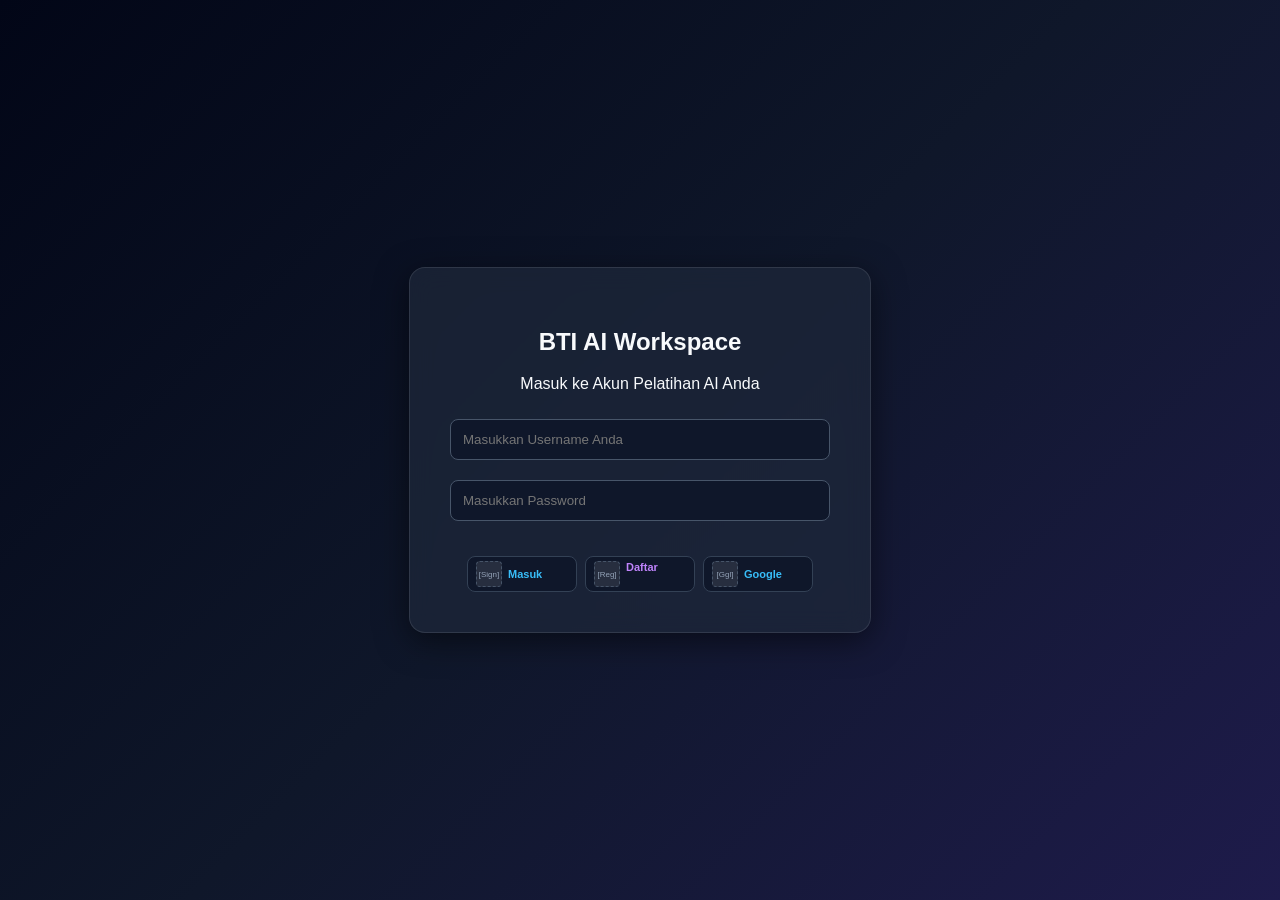
<file: index.html>
<!DOCTYPE html>
<html lang="id">
<head>
    <meta charset="UTF-8">
    <meta name="viewport" content="width=device-width, initial-scale=1.0">
    <title>BTI AI Workspace - Pro Notulen dan Asisten Kerja</title>
    <link rel="stylesheet" href="style.css">
</head>
<body>

    <!-- ================= BOX LOGIN UTAMA ================= -->
    <div id="auth-page" class="login-container">
        <div class="login-card">
            <h2>BTI AI Workspace</h2>
            <p>Masuk ke Akun Pelatihan AI Anda</p>
            <div class="input-group">
                <input type="text" id="username" placeholder="Masukkan Username Anda">
                <input type="password" id="password" placeholder="Masukkan Password">
            </div>
            
            <!-- 3 Tombol Berjajar ke Samping -->
            <div class="auth-action-row">
                <div class="auth-btn-wrapper" onclick="prosesLogin()">
                    <div class="logo-placeholder">[Sign]</div>
                    <button type="button">Masuk</button>
                </div>
                
                <!-- Tombol ini sekarang langsung pindah ke file html kedua -->
                <a href="daftar.html" class="auth-btn-wrapper">
                    <div class="logo-placeholder">[Reg]</div>
                    <span class="btn-text-purple">Daftar</span>
                </a>

                <div class="auth-btn-wrapper" onclick="loginDenganGoogle()">
                    <div class="logo-placeholder">[Ggl]</div>
                    <button type="button" class="btn-google-text">Google</button>
                </div>
            </div>
        </div>
    </div>

    <!-- ================= HALAMAN UTAMA APLIKASI (DASHBOARD) ================= -->
    <div id="main-app" class="app-wrapper hidden">
        <aside class="sidebar">
            <div class="profile-summary">
                <div class="avatar">[User Image]</div>
                <h4 id="user-display">User BTI</h4>
                <span>Status: Anggota Premium</span>
            </div>
            <nav>
                <button class="nav-btn active" onclick="pindahTab('home')">Home (Notulen AI)</button>
                <button class="nav-btn" onclick="pindahTab('asisten')">Asisten Kinerja dan Translate</button>
                <button class="nav-btn" onclick="pindahTab('history')">Riwayat Rekaman (History)</button>
                <button class="nav-btn" onclick="pindahTab('profil')">Profil Saya</button>
            </nav>
            <button class="logout-btn" onclick="prosesLogout()">Keluar</button>
        </aside>

        <main class="content-area">
            <!-- TAB 1: HOME -->
            <section id="tab-home" class="tab-content">
                <h2>Asisten Notulen Rapat Otomatis AI</h2>
                <div class="control-panel">
                    <div class="status-zone">
                        <span id="record-indicator" class="indicator"></span>
                        <span id="status-text">Status: Siap merekam rapat baru</span>
                    </div>
                    <div class="btn-group">
                        <button id="btn-start" onclick="mulaiRekam()">Mulai Rekam</button>
                        <button id="btn-stop" onclick="berhentiRekam()" class="btn-danger" disabled>Selesai Rapat</button>
                    </div>
                </div>
                <div class="dashboard-zone">
                    <div class="result-box">
                        <h3>Transkrip Audio Mentah</h3>
                        <textarea id="transkrip-output" placeholder="Suara rapat Anda..." readonly></textarea>
                    </div>
                    <div class="result-box highlight">
                        <h3>Ringkasan AI (Poin dan Keputusan)</h3>
                        <textarea id="ringkasan-output" placeholder="AI akan merangkum di sini..." readonly></textarea>
                    </div>
                </div>
                <div class="action-footer">
                    <button id="btn-download" onclick="unduhNotulen()" class="btn-success" disabled>Unduh Hasil Notulen</button>
                </div>
            </section>

            <!-- TAB 2: ASISTEN KINERJA & TRANSLATE -->
            <section id="tab-asisten" class="tab-content hidden">
                <h2>Asisten Kinerja dan Penerjemah AI</h2>
                <p>Gunakan fitur ini untuk menerjemahkan notulen atau meminta saran optimasi kerja ke AI.</p>
                <div class="asisten-grid">
                    <div class="input-box">
                        <h3>Masukkan Teks / Catatan Kerja</h3>
                        <textarea id="asisten-input" placeholder="Ketik teks kerja atau tempel notulen rapat di sini..."></textarea>
                        <div class="opsi-asisten">
                            <select id="pilihan-bahasa">
                                <option value="Inggris">Terjemahkan ke Inggris</option>
                                <option value="Jepang">Terjemahkan ke Jepang</option>
                                <option value="Arab">Terjemahkan ke Arab</option>
                            </select>
                            <button onclick="prosesAsisten('translate')">Jalankan Translate</button>
                            <button onclick="prosesAsisten('kinerja')" class="btn-purple">Analisis Tips Kerja</button>
                        </div>
                    </div>
                    <div class="input-box text-light">
                        <h3>Hasil Analisis dan Terjemahan AI</h3>
                        <textarea id="asisten-output" placeholder="Hasil respon AI cerdas akan muncul di sini..." readonly></textarea>
                    </div>
                </div>
            </section>

            <!-- TAB 3: HISTORY -->
            <section id="tab-history" class="tab-content hidden">
                <h2>Riwayat Rekaman Anda (Saved History)</h2>
                <p>Data tersimpan otomatis dengan aman di repositori lokal browser Anda.</p>
                <div id="history-list" class="history-container"></div>
            </section>

            <!-- TAB 4: PROFIL -->
            <section id="tab-profil" class="tab-content hidden">
                <h2>Profil Pengguna Aplikasi</h2>
                <div class="profile-card">
                    <div class="profile-avatar">[Profile Logo]</div>
                    <div class="profile-details">
                        <p><strong>Nama Pengguna:</strong> <span id="prof-nama">User BTI</span></p>
                        <p><strong>Program Pelatihan:</strong> Bina Talenta Indonesia (BTI)</p>
                        <p><strong>Sistem AI Core:</strong> Google Gemini 1.5 Flash (API Integrator)</p>
                        <p><strong>Metode Enkripsi:</strong> Local Session Token</p>
                    </div>
                </div>
            </section>
        </main>
    </div>

    <script src="script.js"></script>
</body>
</html>
</file>
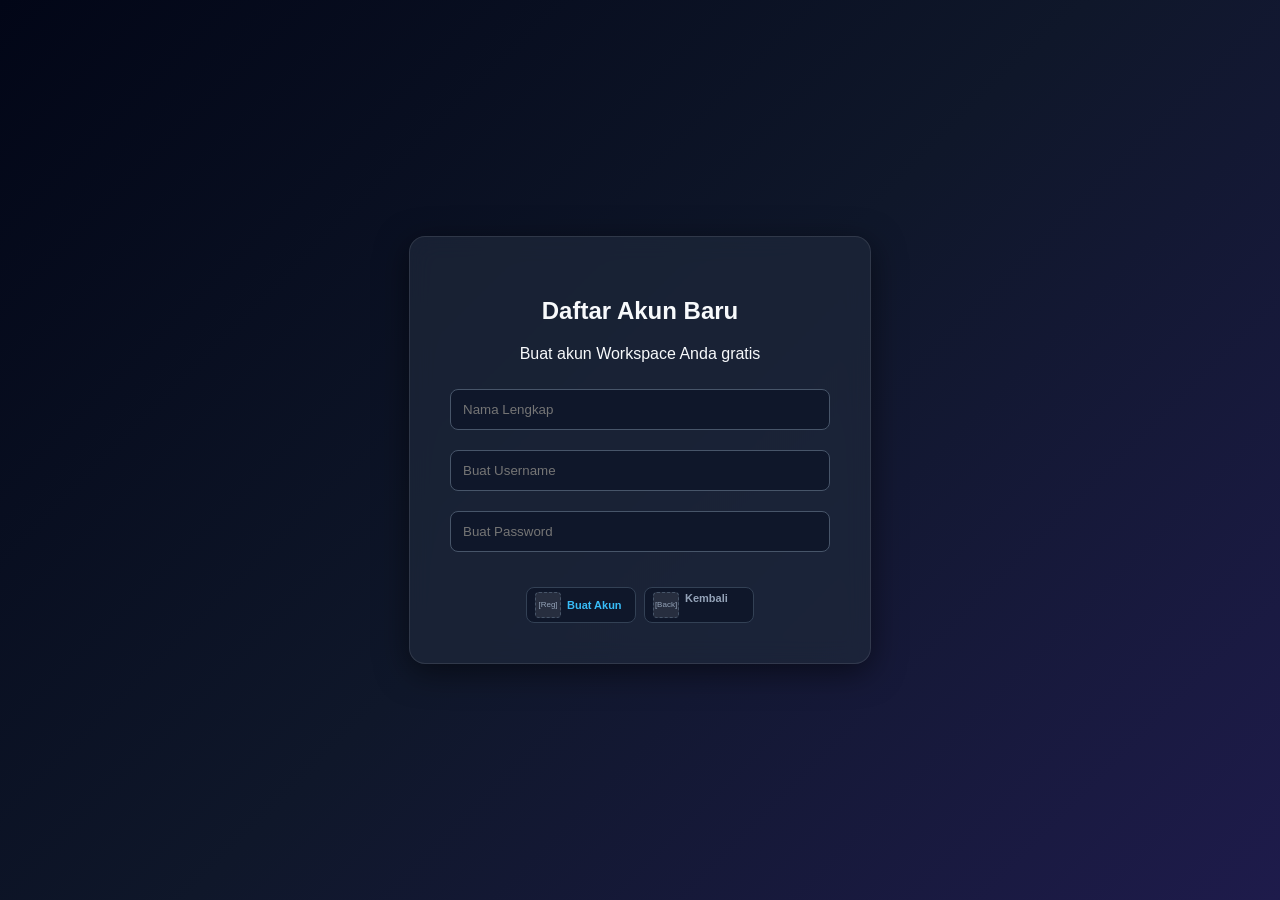
<file: daftar.html>
<!DOCTYPE html>
<html lang="id">
<head>
    <meta charset="UTF-8">
    <meta name="viewport" content="width=device-width, initial-scale=1.0">
    <title>Daftar Akun Baru - BTI Workspace</title>
    <link rel="stylesheet" href="style.css">
</head>
<body>

    <div class="login-container">
        <div class="login-card">
            <h2>Daftar Akun Baru</h2>
            <p>Buat akun Workspace Anda gratis</p>
            <div class="input-group">
                <input type="text" id="reg-name" placeholder="Nama Lengkap">
                <input type="text" id="reg-username" placeholder="Buat Username">
                <input type="password" id="reg-password" placeholder="Buat Password">
            </div>
            
            <div class="auth-action-row">
                <div class="auth-btn-wrapper" onclick="prosesRegister()">
                    <div class="logo-placeholder">[Reg]</div>
                    <button type="button" class="btn-purple-text">Buat Akun</button>
                </div>
                
                <!-- Kembali ke file HTML pertama -->
                <a href="index.html" class="auth-btn-wrapper">
                    <div class="logo-placeholder">[Back]</div>
                    <span class="btn-secondary-text">Kembali</span>
                </a>
            </div>
        </div>
    </div>

    <script src="script.js"></script>
</body>
</html>
</file>
<file: style.css>
:root {
    --bg-dark: #0f172a;
    --card-bg: rgba(30, 41, 59, 0.7);
    --neon-blue: #38bdf8;
    --neon-green: #4ade80;
    --text-white: #f8fafc;
}

body {
    font-family: 'Segoe UI', Tahoma, Geneva, Verdana, sans-serif;
    background: linear-gradient(135deg, #020617, #0f172a, #1e1b4b);
    color: var(--text-white);
    margin: 0;
    padding: 0;
    min-height: 100vh;
}

/* --- PANEL AUTENTIKASI --- */
.login-container {
    height: 100vh;
    display: flex;
    justify-content: center;
    align-items: center;
}
.login-card {
    background: var(--card-bg);
    backdrop-filter: blur(12px);
    padding: 40px;
    border-radius: 16px;
    border: 1px solid rgba(255,255,255,0.1);
    text-align: center;
    box-shadow: 0 8px 32px rgba(0,0,0,0.5);
    max-width: 380px;
    width: 100%;
}
.input-group input {
    width: 100%;
    padding: 12px;
    margin: 10px 0;
    box-sizing: border-box;
    border-radius: 8px;
    border: 1px solid #475569;
    background: #0f172a;
    color: white;
}

/* --- TIGA TOMBOL RATA SAMPING --- */
.auth-action-row {
    display: flex;
    gap: 8px;
    justify-content: center;
    margin-top: 25px;
    width: 100%;
}
.auth-btn-wrapper {
    flex: 1;
    display: flex;
    align-items: center;
    background: #0f172a;
    border: 1px solid #334155;
    border-radius: 8px;
    padding: 4px 8px;
    box-sizing: border-box;
    max-width: 110px;
    cursor: pointer;
    transition: 0.2s;
}
a.auth-btn-wrapper {
    text-decoration: none;
    display: flex;
    align-items: center;
}
.auth-btn-wrapper:hover {
    border-color: var(--neon-blue);
    background: #1e293b;
}
.logo-placeholder {
    width: 24px;
    height: 24px;
    background: rgba(255, 255, 255, 0.1);
    border-radius: 4px;
    display: flex;
    justify-content: center;
    align-items: center;
    font-size: 8px;
    color: #94a3b8;
    border: 1px dashed #475569;
    flex-shrink: 0;
    margin-right: 6px;
    pointer-events: none;
}
.auth-btn-wrapper button, .btn-text-purple, .btn-secondary-text {
    width: 100%;
    height: 100%;
    padding: 6px 0 !important;
    font-size: 11px !important;
    background: transparent !important;
    color: var(--neon-blue) !important;
    box-shadow: none !important;
    text-align: left;
    cursor: pointer;
    border: none;
    pointer-events: auto;
    font-weight: bold;
}
.auth-btn-wrapper:hover button, .auth-btn-wrapper:hover .btn-text-purple, .auth-btn-wrapper:hover .btn-secondary-text {
    color: #ffffff !important;
}
.btn-text-purple { color: #c084fc !important; }
.btn-google-text { color: #f87171 !important; }
.btn-secondary-text { color: #94a3b8 !important; }

/* --- LAYOUT UTAMA --- */
.app-wrapper {
    display: flex;
    min-height: 100vh;
}
.sidebar {
    width: 260px;
    background: rgba(15, 23, 42, 0.95);
    border-right: 1px solid #334155;
    padding: 20px;
    display: flex;
    flex-direction: column;
}
.profile-summary { text-align: center; margin-bottom: 30px; }
.avatar { font-size: 14px; margin-bottom: 5px; color: var(--neon-blue); }
.sidebar nav { display: flex; flex-direction: column; gap: 10px; flex: 1; }
.nav-btn {
    background: transparent;
    color: #94a3b8;
    text-align: left;
    padding: 12px;
    border-radius: 8px;
    border: none;
    cursor: pointer;
}
.nav-btn.active, .nav-btn:hover {
    background: var(--card-bg);
    color: var(--neon-blue);
    border-left: 4px solid var(--neon-blue);
}
.logout-btn { background: #5a1919; margin-top: auto; color: white; border: none; padding: 12px; border-radius: 8px; cursor: pointer; }

.content-area { flex: 1; padding: 40px; background: rgba(15, 23, 42, 0.4); overflow-y: auto; }

/* --- COMPONENT STYLING --- */
.control-panel {
    background: var(--card-bg);
    border: 1px solid #334155;
    padding: 20px;
    border-radius: 12px;
    display: flex;
    justify-content: space-between;
    align-items: center;
    margin-bottom: 25px;
}
.status-zone { display: flex; align-items: center; gap: 10px; font-weight: bold; }
.indicator { width: 12px; height: 12px; background: #475569; border-radius: 50%; }
.indicator.recording { background: #ef4444; animation: blink 1s infinite; }

.dashboard-zone, .asisten-grid { display: flex; gap: 20px; margin-top: 20px; }
.result-box, .input-box { flex: 1; display: flex; flex-direction: column; }
.opsi-asisten { display: flex; gap: 10px; margin-top: 15px; }
select { padding: 12px; background: #0f172a; color: white; border-radius: 8px; border: 1px solid #334155; }

textarea {
    width: 100%;
    height: 250px;
    padding: 15px;
    box-sizing: border-box;
    border-radius: 10px;
    border: 1px solid #334155;
    background: var(--card-bg);
    color: var(--text-white);
    resize: none;
    line-height: 1.6;
}
textarea:focus { outline: 1px solid var(--neon-blue); }

/* --- GLOBAL BUTTONS --- */
.control-panel button, .action-footer button, .opsi-asisten button {
    padding: 12px 20px;
    font-size: 14px;
    font-weight: bold;
    border: none;
    border-radius: 8px;
    cursor: pointer;
    background: var(--neon-blue);
    color: #0f172a;
    transition: 0.2s;
}
.control-panel button:hover, .action-footer button:hover, .opsi-asisten button:hover { opacity: 0.9; transform: translateY(-1px); }
.control-panel button:disabled, .action-footer button:disabled { background: #475569; color: #94a3b8; cursor: not-allowed; transform: none; box-shadow: none; }
.btn-danger { background: #ef4444 !important; color: white !important; }
.btn-success { background: var(--neon-green) !important; color: #0f172a !important; }
.btn-purple { background: #a855f7 !important; color: white !important; }

/* --- HISTORY & PROFIL CARD --- */
.history-item {
    background: var(--card-bg);
    border: 1px solid #334155;
    padding: 15px;
    border-radius: 8px;
    margin-bottom: 12px;
}
.history-item small { color: var(--neon-blue); }
.profile-card { background: var(--card-bg); border: 1px solid #334155; padding: 25px; border-radius: 12px; display: flex; gap: 20px; align-items: center; }
.profile-avatar { font-size: 16px; color: var(--neon-blue); }

.hidden { display: none !important; }
@keyframes blink { 50% { opacity: 0; } }
@media (max-width: 768px) { .dashboard-zone, .asisten-grid { flex-direction: column; } .app-wrapper { flex-direction: column; } .sidebar { width: 100%; box-sizing: border-box; } }
</file>
